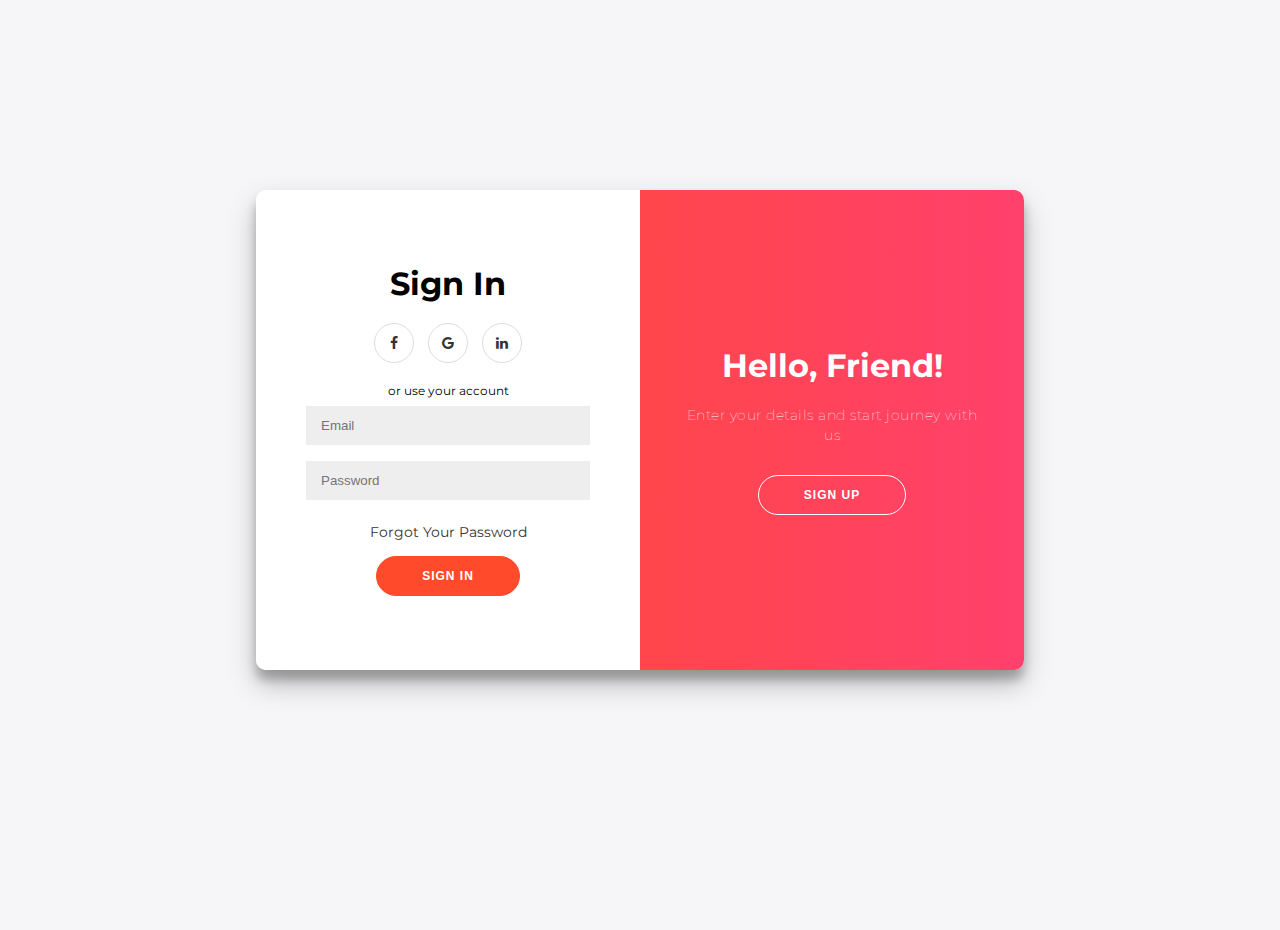
<file: src/signup.html>
<!DOCTYPE html>
<html>
<head>
	<title>SignUp and Login</title>
	<link rel="stylesheet" type="text/css" href="../css/style2.css">
	<link rel="stylesheet" href="https://cdnjs.cloudflare.com/ajax/libs/font-awesome/4.7.0/css/font-awesome.min.css">
</head>
<body>

<div class="container" id="container">
<div class="form-container sign-up-container">

<form action="">
	<h1>Create Account</h1>
	<div class="social-container">
		<a href="#" class="social"><i class="fa fa-facebook"></i></a>
		<a href="#" class="social"><i class="fa fa-google"></i></a>
		<a href="#" class="social"><i class="fa fa-linkedin"></i></a>
	</div>
	<span>or use your email for registration</span>
	<input type="text" name="name" placeholder="Name">
	<input type="email" name="email" placeholder="Email">
	<input type="password" name="password" placeholder="Password">
	<button>SignUp</button>
</form>
</div>
<div class="form-container sign-in-container">
	<form action="#">
		<h1>Sign In</h1>
		<div class="social-container">
		<a href="#" class="social"><i class="fa fa-facebook"></i></a>
		<a href="#" class="social"><i class="fa fa-google"></i></a>
		<a href="#" class="social"><i class="fa fa-linkedin"></i></a>
	</div>
	<span>or use your account</span>
	<input type="email" name="email" placeholder="Email">
	<input type="password" name="password" placeholder="Password">
	<a href="#">Forgot Your Password</a>

	<button>Sign In</button>
	</form>
</div>
<div class="overlay-container">
	<div class="overlay">
		<div class="overlay-panel overlay-left">
			<h1>Welcome Back!</h1>
			<p>To keep connected with us please login with your personal info</p>
			<button class="ghost" id="signIn">Sign In</button>
		</div>
		<div class="overlay-panel overlay-right">
			<h1>Hello, Friend!</h1>
			<p>Enter your details and start journey with us</p>
			<button class="ghost" id="signUp">Sign Up</button>
		</div>
	</div>
</div>
</div>

<script type="text/javascript">
	const signUpButton = document.getElementById('signUp');
	const signInButton = document.getElementById('signIn');
	const container = document.getElementById('container');

	signUpButton.addEventListener('click', () => {
		container.classList.add("right-panel-active");
	});
	signInButton.addEventListener('click', () => {
		container.classList.remove("right-panel-active");
	});
</script>


</body>
</html>
</file>
<file: css/style2.css>
@import url('https://fonts.googleapis.com/css?family=Montserrat:400,800');
 
* {
    box-sizing: border-box;
}
 
body {
    background: #f6f5f7;
    display: flex;
    justify-content: center;
    align-items: center;
    flex-direction: column;
    font-family: 'Montserrat', sans-serif;
    height: 100vh;
    margin: -20px 0 50px;
}
 
h1 {
    font-weight: bold;
    margin: 0;
}
 
h2 {
    text-align: center;
}
 
p {
    font-size: 14px;
    font-weight: 100;
    line-height: 20px;
    letter-spacing: 0.5px;
    margin: 20px 0 30px;
}
 
span {
    font-size: 12px;
}
 
a {
    color: #333;
    font-size: 14px;
    text-decoration: none;
    margin: 15px 0;
}
 
button {
    border-radius: 20px;
    border: 1px solid #FF4B2B;
    background-color: #FF4B2B;
    color: #FFFFFF;
    font-size: 12px;
    font-weight: bold;
    padding: 12px 45px;
    letter-spacing: 1px;
    text-transform: uppercase;
    transition: transform 80ms ease-in;
}
 
button:active {
    transform: scale(0.95);
}
 
button:focus {
    outline: none;
}
 
button.ghost {
    background-color: transparent;
    border-color: #FFFFFF;
}
 
form {
    background-color: #FFFFFF;
    display: flex;
    align-items: center;
    justify-content: center;
    flex-direction: column;
    padding: 0 50px;
    height: 100%;
    text-align: center;
}
 
input {
    background-color: #eee;
    border: none;
    padding: 12px 15px;
    margin: 8px 0;
    width: 100%;
}
 
.container {
    background-color: #fff;
    border-radius: 10px;
    box-shadow: 0 14px 28px rgba(0,0,0,0.25), 
            0 10px 10px rgba(0,0,0,0.22);
    position: relative;
    overflow: hidden;
    width: 768px;
    max-width: 100%;
    min-height: 480px;
}
 
.form-container {
    position: absolute;
    top: 0;
    height: 100%;
    transition: all 0.6s ease-in-out;
}
 
.sign-in-container {
    left: 0;
    width: 50%;
    z-index: 2;
}
 
.container.right-panel-active .sign-in-container {
    transform: translateX(100%);
}
 
.sign-up-container {
    left: 0;
    width: 50%;
    opacity: 0;
    z-index: 1;
}
 
.container.right-panel-active .sign-up-container {
    transform: translateX(100%);
    opacity: 1;
    z-index: 5;
    animation: show 0.6s;
}
 
@keyframes show {
    0%, 49.99% {
        opacity: 0;
        z-index: 1;
    }
     
    50%, 100% {
        opacity: 1;
        z-index: 5;
    }
}
 
.overlay-container {
    position: absolute;
    top: 0;
    left: 50%;
    width: 50%;
    height: 100%;
    overflow: hidden;
    transition: transform 0.6s ease-in-out;
    z-index: 100;
}
 
.container.right-panel-active .overlay-container{
    transform: translateX(-100%);
}
 
.overlay {
    background: #FF416C;
    background: -webkit-linear-gradient(to right, #FF4B2B, #FF416C);
    background: linear-gradient(to right, #FF4B2B, #FF416C);
    background-repeat: no-repeat;
    background-size: cover;
    background-position: 0 0;
    color: #FFFFFF;
    position: relative;
    left: -100%;
    height: 100%;
    width: 200%;
    transform: translateX(0);
    transition: transform 0.6s ease-in-out;
}
 
.container.right-panel-active .overlay {
    transform: translateX(50%);
}
 
.overlay-panel {
    position: absolute;
    display: flex;
    align-items: center;
    justify-content: center;
    flex-direction: column;
    padding: 0 40px;
    text-align: center;
    top: 0;
    height: 100%;
    width: 50%;
    transform: translateX(0);
    transition: transform 0.6s ease-in-out;
}
 
.overlay-left {
    transform: translateX(-20%);
}
 
.container.right-panel-active .overlay-left {
    transform: translateX(0);
}
 
.overlay-right {
    right: 0;
    transform: translateX(0);
}
 
.container.right-panel-active .overlay-right {
    transform: translateX(20%);
}
 
.social-container {
    margin: 20px 0;
}
 
.social-container a {
    border: 1px solid #DDDDDD;
    border-radius: 50%;
    display: inline-flex;
    justify-content: center;
    align-items: center;
    margin: 0 5px;
    height: 40px;
    width: 40px;
}
</file>
